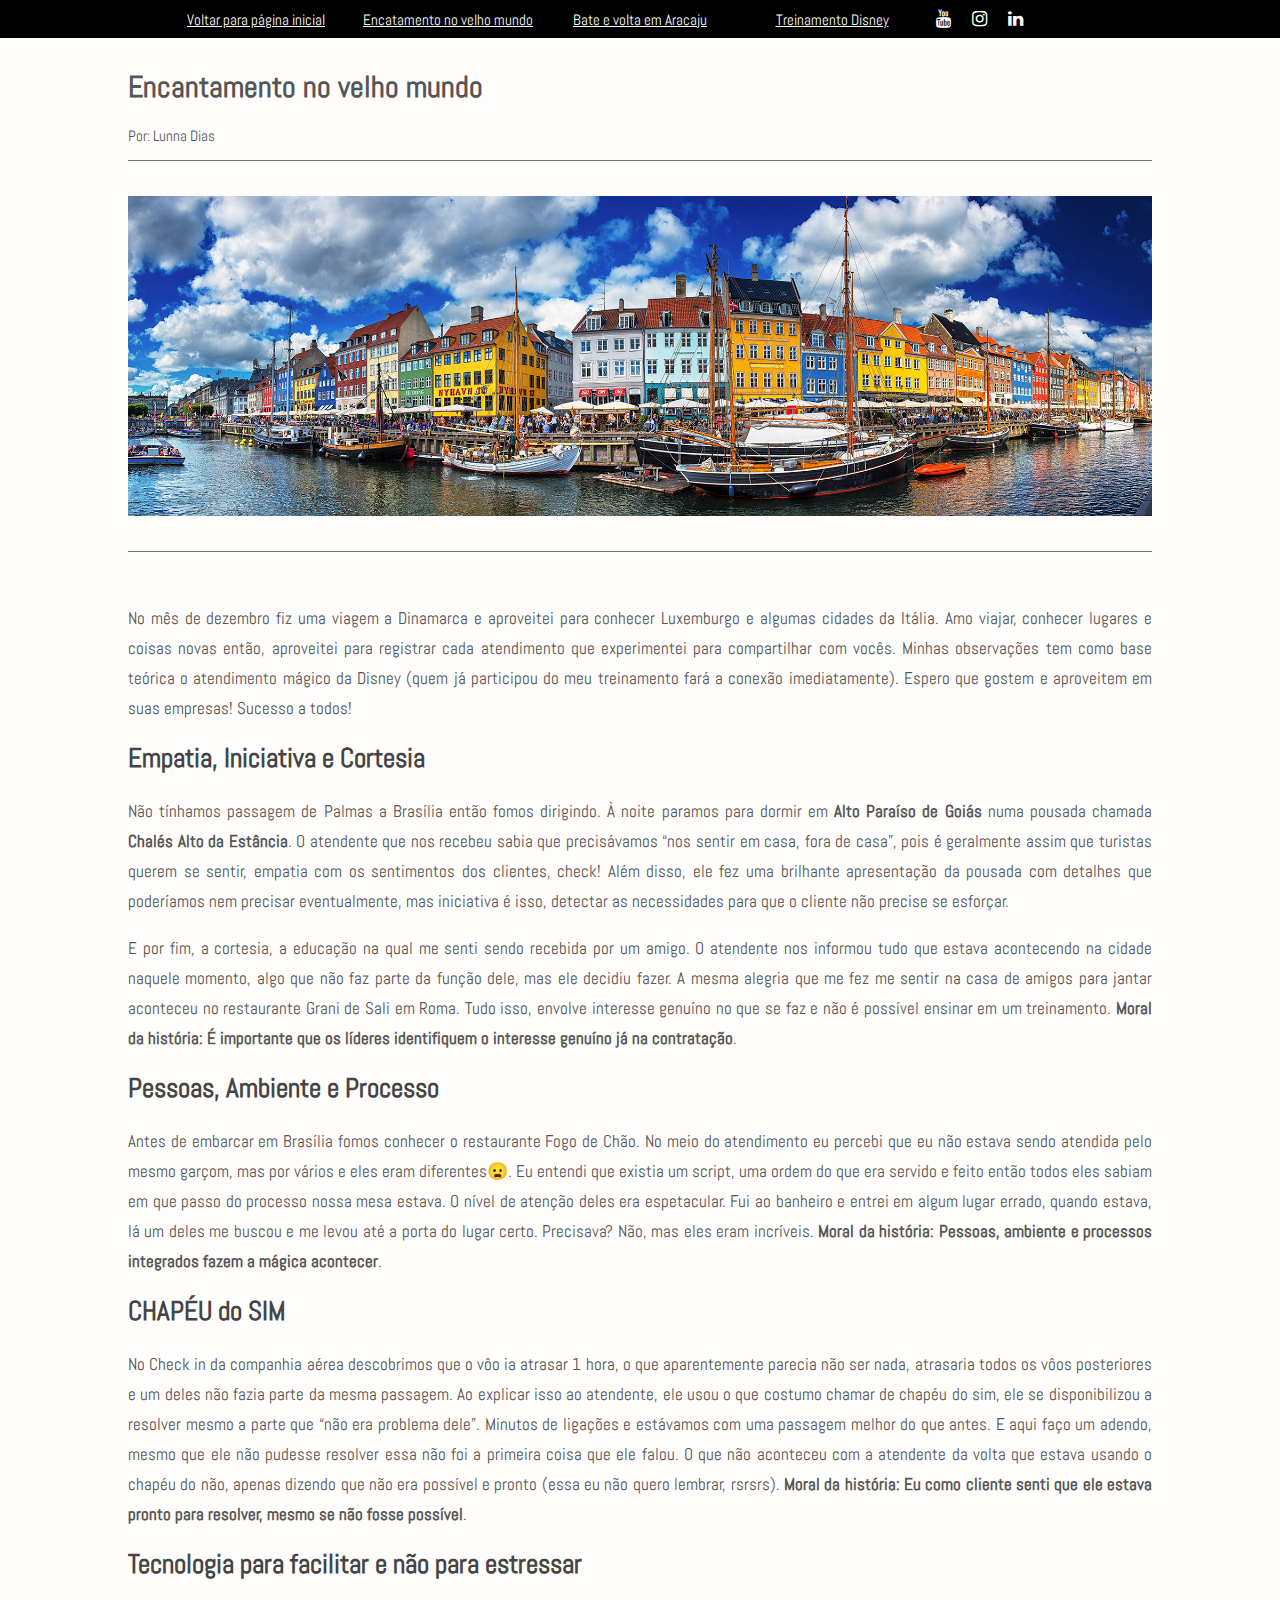
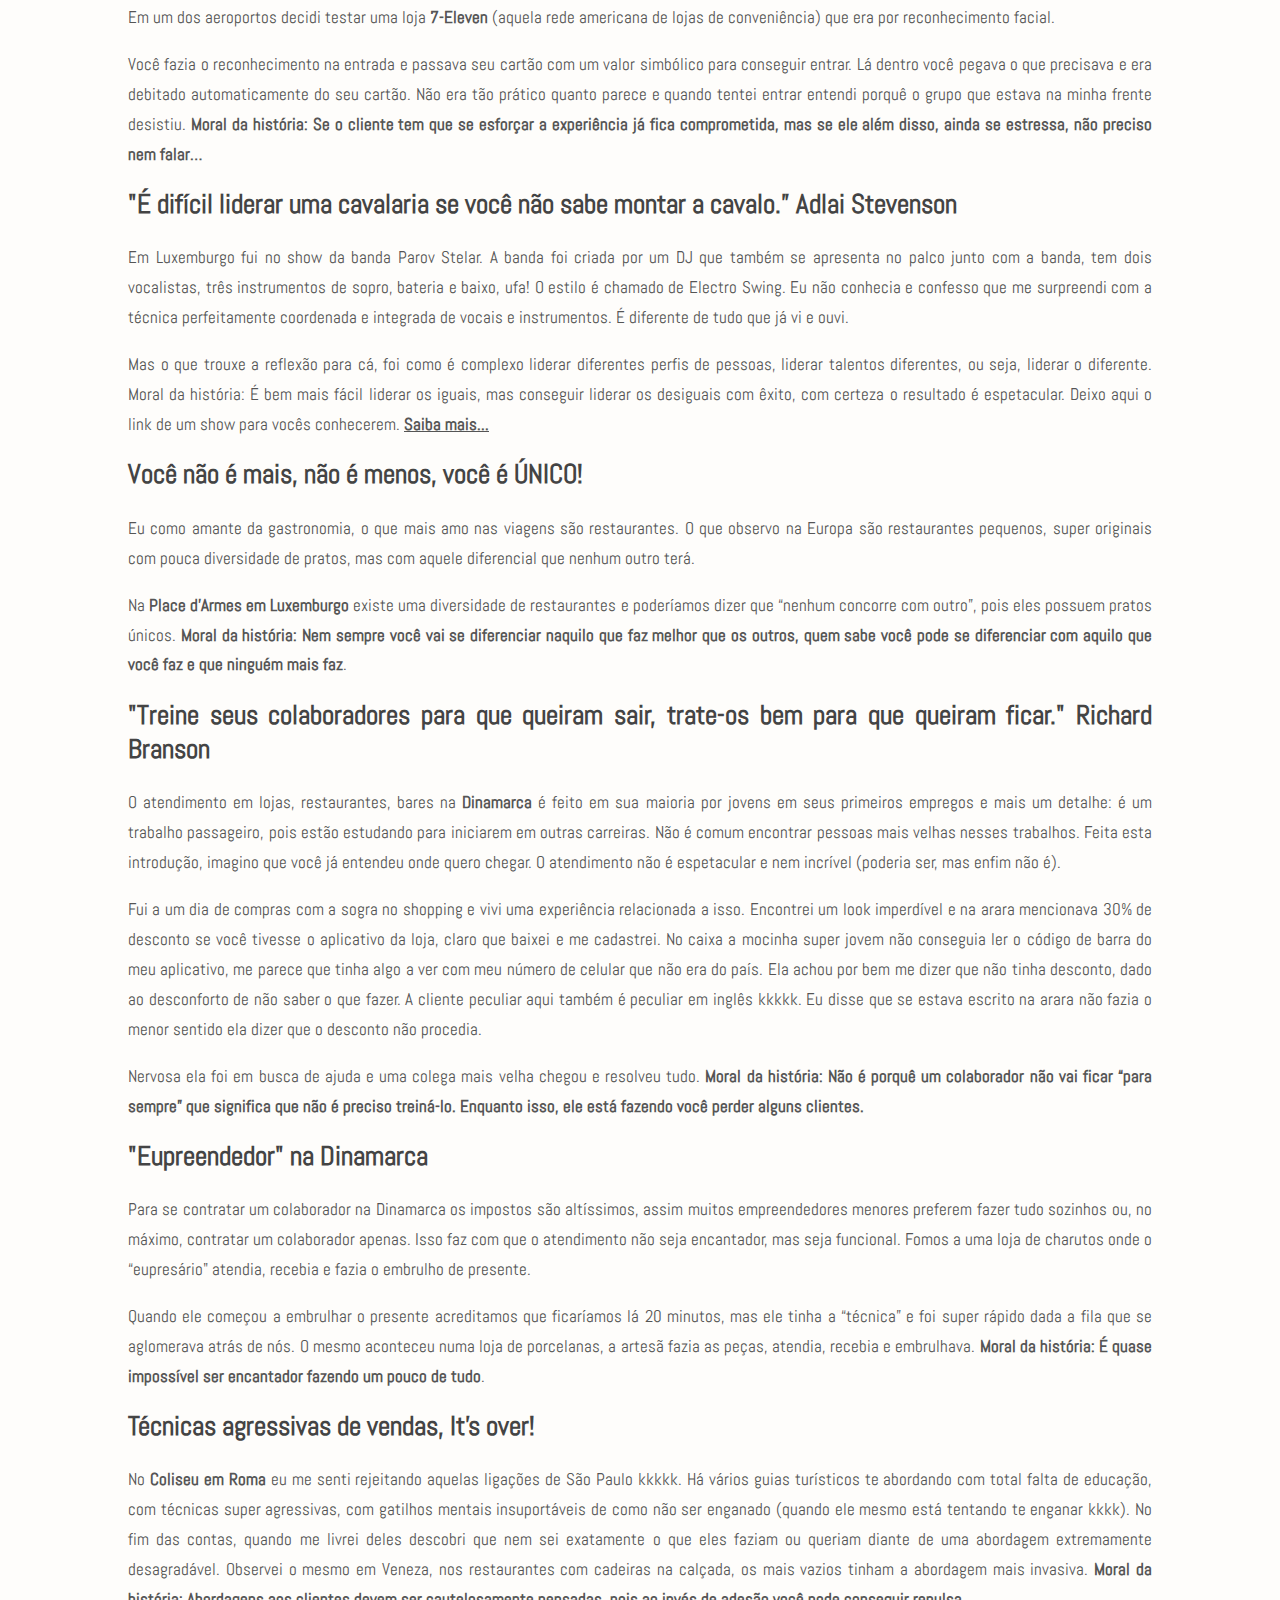
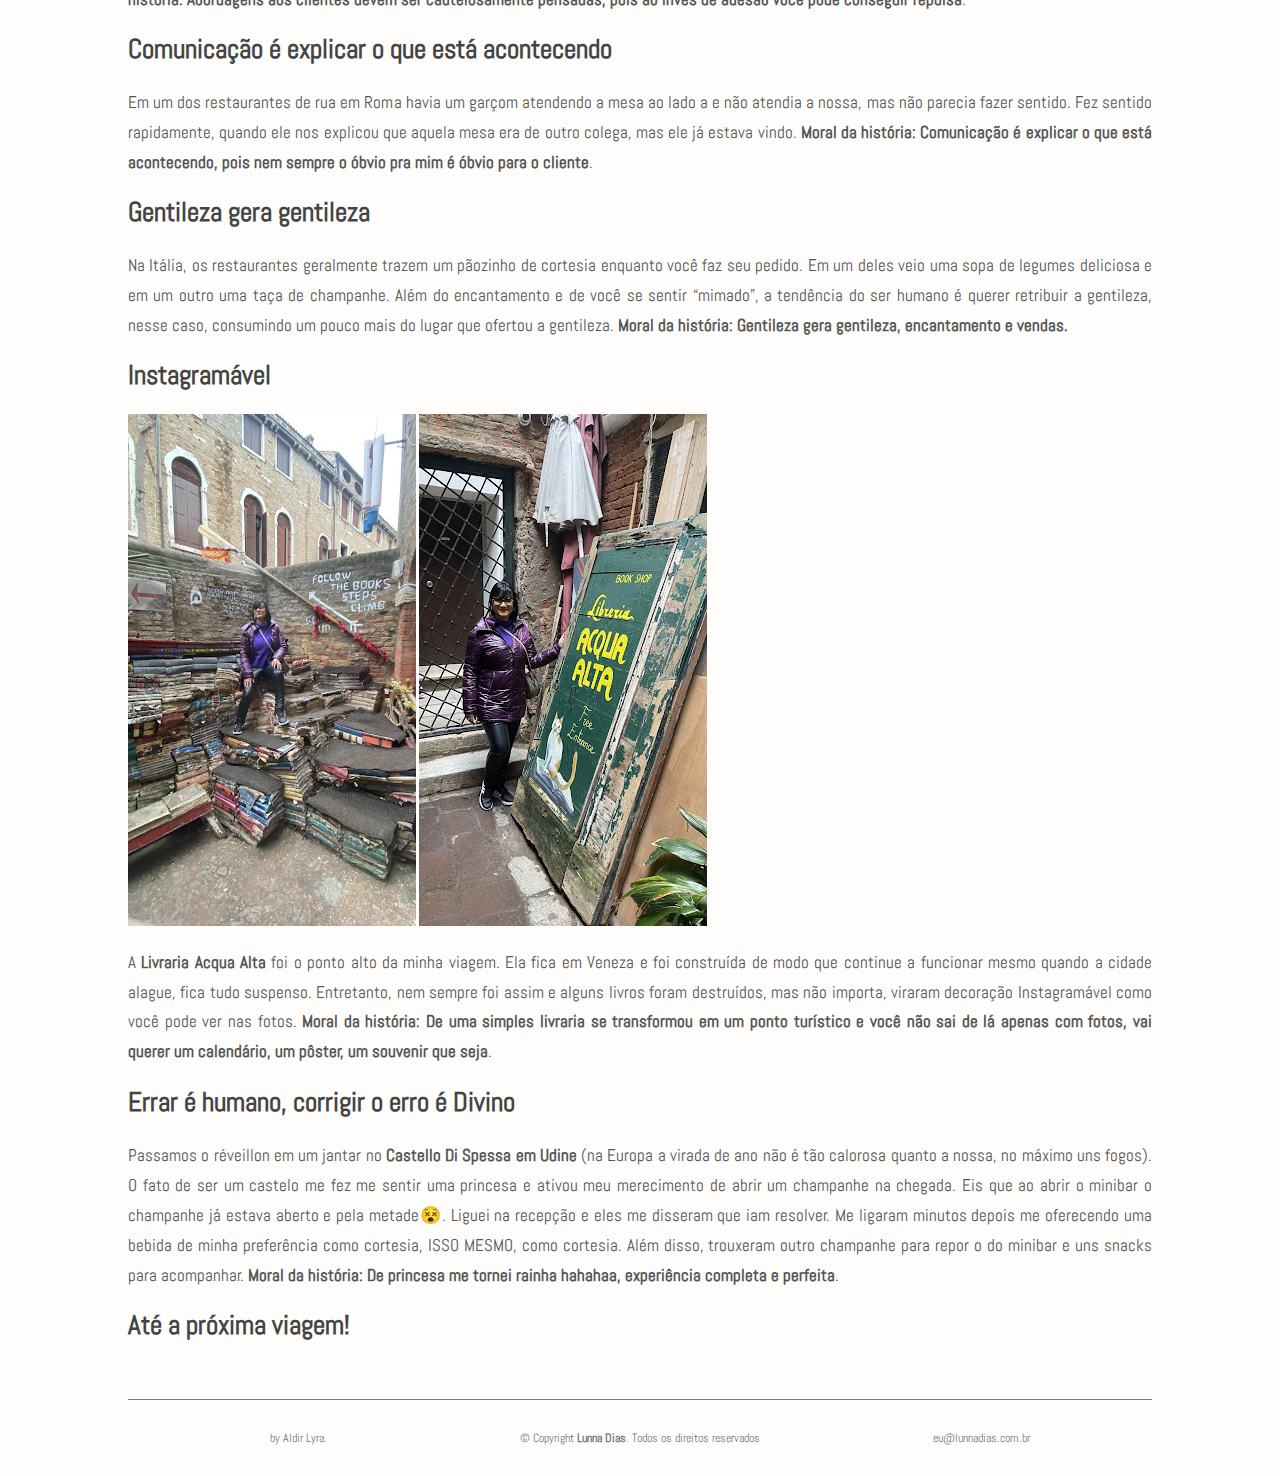
<file: artigo1.html>
<!DOCTYPE html>
<html lang="en">

<head>
    <meta charset="utf-8">
    <meta http-equiv="X-UA-Compatible"
        content="IE=edge">
    <title>Blog - Lunna Dias</title>
    <meta name="viewport"
        content="width=device-width, initial-scale=1">
    <meta name="Description"
        lang="en"
        content="open source html and css template">
    <link href="img/small logo.png"
        rel="icon">
    <meta name="author"
        content="mlp design">
    <meta name="robots"
        content="index, follow">
    <link rel="stylesheet"
        href="css/slide.css">
    <link rel="stylesheet"
        href="css/style-blog.css">
</head>

<body>
    <div id="menu">
        <nav>
            <input type="checkbox"
                id="show-menu"
                role="button">
            <label for="show-menu"
                class="open"><span class="fa fa-bars"></span></label>
            <label for="show-menu"
                class="close"><span class="fa fa-times"></span></label>
            <ul id="topnav">
                <li><a href="index.html">Voltar para página inicial</a></li>
                <li><a href="#">Encatamento no velho mundo</a></li>
                <li><a href="artigo2.html">Bate e volta em Aracaju</a></li>
                <li><a href="artigo3.html">Treinamento Disney</a></li>
                <!-- <li><a href="#">Gratis</a></li> -->
                <!-- <li><a href="#">Random</a></li> -->
                <!-- <li><a href="#">Search</a></li> -->
                <li>
                    <ul>
                        <li><a href="https://www.youtube.com/c/LunnaDiasMais"
                                target="_blank"><i class="fa fa-youtube"></i></a></li>
                        <li><a href="https://www.instagram.com/lunnadiasfruervang/"
                                target="_blank"><i class="fa fa-instagram"></i></a></li>
                        <li><a href="https://www.linkedin.com/in/lunnadias/"
                                target="_blank"><i class="fa fa-linkedin"></i></a></li>
                    </ul>
                </li>
            </ul>
        </nav>
    </div>
    <div id="container">
        <div id="pageheader">
            <h1>Encantamento no velho mundo</h1>
            <p>Por: Lunna Dias</p>
        </div>

        <div class="section">
            <div class="pageitem">
                <div id="slider">
                    <figure>
                        <img src="img/blog/Copenhagen-Dinamarca-1.jpg"
                            alt>
                        <!-- <img src="http://lorempixel.com/g/680/300/nature/1" alt> -->
                        <!-- <img src="http://lorempixel.com/g/680/300/city/1" alt> -->
                        <!-- <img src="http://lorempixel.com/g/680/300/people/1" alt> -->
                        <!-- note 1st image is also the last -->
                    </figure>
                </div>
            </div>
        </div>

        <!-- <div class="section">
			<div class="pageitem">
				<div class="col">
					<h2>Aenean at Ipsum</h2>
					<p>Phasellus ac leo eget felis egestas vestibulum nec at velit. Vivamus venenatis, <a href="#">nibh
							ut tempus viverra</a>, tellus augue pulvinar sapien, at iaculis justo nisi non metus.
						Quisque quis malesuada arcu, sed ultricies nibh. Duis vehicula metus quis arcu rutrum faucibus
						eget ut ex. Curabitur lacus justo, iaculis congue suscipit quis, posuere at turpis. Class aptent
						taciti sociosqu ad litora torquent per conubia nostra, per inceptos himenaeos. Donec in quam non
						urna volutpat consequat. Proin mollis ut mauris et venenatis. Vivamus dui nibh, blandit vitae
						pellentesque sed, finibus sit amet nulla.</p>
				</div>
				<div class="col">
					<h2>Etiam Eleifend Imperdiet Elit</h2>
					<p>Nunc rhoncus convallis ex, eget viverra ex pulvinar non. Suspendisse enim ligula, varius sed
						rutrum id, bibendum vitae lectus. Mauris mollis pellentesque diam et congue. Praesent dignissim
						semper facilisis. Duis gravida, elit nec iaculis efficitur, sem orci commodo lectus, id cursus
						sem diam in eros. Maecenas porta mi sed diam condimentum gravida. Nam a ligula consectetur,
						imperdiet lacus nec, rutrum dui. Sed aliquam at magna non mollis. Duis fermentum purus eget nisi
						dictum, vitae bibendum nulla cursus.</p>
				</div>
			</div>
		</div> -->

        <div class="section">
            <div class="pageitem">
                <!-- <h2>Nec Pretium Condimentum</h2> -->
                <p>No mês de dezembro fiz uma viagem a Dinamarca e aproveitei para conhecer Luxemburgo e algumas cidades
                    da Itália. Amo viajar, conhecer lugares e coisas novas então, aproveitei para registrar cada
                    atendimento que experimentei para compartilhar com vocês. Minhas observações tem como base teórica o
                    atendimento mágico da Disney (quem já participou do meu treinamento fará a conexão imediatamente).
                    Espero que gostem e aproveitem em suas empresas! Sucesso a todos!</p>

                <h2>Empatia, Iniciativa e Cortesia</h2>
                <p>Não tínhamos passagem de Palmas a Brasília então fomos dirigindo. À noite paramos para dormir em
                    <strong>Alto Paraíso de Goiás</strong> numa pousada chamada <strong>Chalés Alto da
                        Estância</strong>. O atendente que nos
                    recebeu sabia que precisávamos “nos sentir em casa, fora de casa”, pois é geralmente assim que
                    turistas querem se
                    sentir, empatia com os sentimentos dos clientes, check! Além disso, ele fez uma brilhante
                    apresentação da pousada com detalhes que poderíamos nem precisar eventualmente, mas iniciativa é
                    isso, detectar as necessidades para que o cliente não precise se esforçar.
                </p>
                <p>
                    E por fim, a cortesia, a educação na qual me senti sendo recebida por um amigo. O atendente nos
                    informou tudo que estava acontecendo na cidade naquele momento, algo que não faz parte da função
                    dele, mas ele decidiu fazer. A mesma alegria que me fez me sentir na casa de amigos para jantar
                    aconteceu no restaurante Grani de Sali em Roma. Tudo isso, envolve interesse genuíno no que se faz e
                    não é possível ensinar em um treinamento. <strong>Moral da história: É importante que os líderes
                        identifiquem o interesse genuíno já na contratação</strong>.
                </p>

                <h2>Pessoas, Ambiente e Processo</h2>
                <p>
                    Antes de embarcar em Brasília fomos conhecer o restaurante Fogo de Chão. No meio do atendimento eu
                    percebi que eu não estava sendo atendida pelo mesmo garçom, mas por vários e eles eram diferentes😦.
                    Eu entendi que existia um script, uma ordem do que era servido e feito então todos eles sabiam em
                    que passo do processo nossa mesa estava. O nível de atenção deles era espetacular. Fui ao banheiro e
                    entrei em algum lugar errado, quando estava, lá um deles me buscou e me levou até a porta do lugar
                    certo. Precisava? Não, mas eles eram incríveis. <strong>Moral da história: Pessoas, ambiente e
                        processos
                        integrados fazem a mágica acontecer</strong>.
                </p>
                <h2>CHAPÉU do SIM</h2>
                <p>
                    No Check in da companhia aérea descobrimos que o vôo ia atrasar 1 hora, o que aparentemente parecia
                    não ser nada, atrasaria todos os vôos posteriores e um deles não fazia parte da mesma passagem. Ao
                    explicar isso ao atendente, ele usou o que costumo chamar de chapéu do sim, ele se disponibilizou a
                    resolver mesmo a parte que “não era problema dele”. Minutos de ligações e estávamos com uma passagem
                    melhor do que antes.
                    E aqui faço um adendo, mesmo que ele não pudesse resolver essa não foi a primeira coisa que ele
                    falou. O que não aconteceu com a atendente da volta que estava usando o chapéu do não, apenas
                    dizendo que não era possível e pronto (essa eu não quero lembrar, rsrsrs). <strong>Moral da
                        história: Eu
                        como cliente senti que ele estava pronto para resolver, mesmo se não fosse possível</strong>.
                </p>

                <h2>Tecnologia para facilitar e não para estressar</h2>
                <p>
                    Em um dos aeroportos decidi testar uma loja <strong>7-Eleven</strong> (aquela rede americana de
                    lojas de
                    conveniência) que era por reconhecimento facial.
                </p>
                <p>
                    Você fazia o reconhecimento na entrada e passava seu cartão com um valor simbólico para conseguir
                    entrar. Lá dentro você pegava o que precisava e era debitado automaticamente do seu cartão. Não era
                    tão prático quanto parece e quando tentei entrar entendi porquê o grupo que estava na minha frente
                    desistiu. <strong>Moral da história: Se o cliente tem que se esforçar a experiência já fica
                        comprometida,
                        mas se ele além disso, ainda se estressa, não preciso nem falar…</strong>
                </p>

                <h2>"É difícil liderar uma cavalaria se você não sabe montar a cavalo.” Adlai Stevenson</h2>

                <p>
                    Em Luxemburgo fui no show da banda Parov Stelar. A banda foi criada por um DJ que também se
                    apresenta no palco junto com a banda, tem dois vocalistas, três instrumentos de sopro, bateria e
                    baixo, ufa! O estilo é chamado de Electro Swing. Eu não conhecia e confesso que me surpreendi com a
                    técnica perfeitamente coordenada e integrada de vocais e instrumentos. É diferente de tudo que já vi
                    e ouvi.
                </p>
                <p>
                    Mas o que trouxe a reflexão para cá, foi como é complexo liderar diferentes perfis de pessoas,
                    liderar talentos diferentes, ou seja, liderar o diferente. Moral da história: É bem mais fácil
                    liderar os iguais, mas conseguir liderar os desiguais com êxito, com certeza o resultado é
                    espetacular. Deixo aqui o link de um show para vocês conhecerem. <strong><a
                            href="https://www.youtube.com/watch?v=w1NYVEJ_v_E">Saiba mais...</a></strong>
                </p>

                <h2>Você não é mais, não é menos, você é ÚNICO!</h2>
                <p>
                    Eu como amante da gastronomia, o que mais amo nas viagens são restaurantes. O que observo na Europa
                    são restaurantes pequenos, super originais com pouca diversidade de pratos, mas com aquele
                    diferencial que nenhum outro terá.
                </p>
                <p>
                    Na <strong>Place d’Armes em Luxemburgo</strong> existe uma diversidade de restaurantes e poderíamos
                    dizer que “nenhum
                    concorre com outro”, pois eles possuem pratos únicos. <strong>Moral da história: Nem sempre você vai
                        se
                        diferenciar naquilo que faz melhor que os outros, quem sabe você pode se diferenciar com aquilo
                        que
                        você faz e que ninguém mais faz</strong>.
                </p>

                <h2>
                    "Treine seus colaboradores para que queiram sair, trate-os bem para que queiram ficar." Richard
                    Branson
                </h2>
                <p>
                    O atendimento em lojas, restaurantes, bares na <strong>Dinamarca</strong> é feito em sua maioria por
                    jovens em seus
                    primeiros empregos e mais um detalhe: é um trabalho passageiro, pois estão estudando para iniciarem
                    em outras carreiras. Não é comum encontrar pessoas mais velhas nesses trabalhos. Feita esta
                    introdução, imagino que você já entendeu onde quero chegar. O atendimento não é espetacular e nem
                    incrível (poderia ser, mas enfim não é).
                </p>
                <p>
                    Fui a um dia de compras com a sogra no shopping e vivi uma experiência relacionada a isso. Encontrei
                    um look imperdível e na arara mencionava 30% de desconto se você tivesse o aplicativo da loja, claro
                    que baixei e me cadastrei. No caixa a mocinha super jovem não conseguia ler o código de barra do meu
                    aplicativo, me parece que tinha algo a ver com meu número de celular que não era do país. Ela achou
                    por bem me dizer que não tinha desconto, dado ao desconforto de não saber o que fazer. A cliente
                    peculiar aqui também é peculiar em inglês kkkkk. Eu disse que se estava escrito na arara não fazia o
                    menor sentido ela dizer que o desconto não procedia.
                </p>
                <p>
                    Nervosa ela foi em busca de ajuda e uma colega mais velha chegou e resolveu tudo. <strong>Moral da
                        história: Não é porquê um colaborador não vai ficar “para sempre” que significa que não é
                        preciso treiná-lo.
                        Enquanto isso, ele está fazendo você perder alguns clientes.</strong>

                </p>

                <h2>
                    "Eupreendedor" na Dinamarca
                </h2>
                <p>
                    Para se contratar um colaborador na Dinamarca os impostos são altíssimos, assim muitos
                    empreendedores menores preferem fazer tudo sozinhos ou, no máximo, contratar um colaborador apenas.
                    Isso faz com que o atendimento não seja encantador, mas seja funcional. Fomos a uma loja de charutos
                    onde o “eupresário" atendia, recebia e fazia o embrulho de presente.
                </p>
                <p>
                    Quando ele começou a embrulhar o presente acreditamos que ficaríamos lá 20 minutos, mas ele tinha a
                    “técnica” e foi super rápido dada a fila que se aglomerava atrás de nós. O mesmo aconteceu numa loja
                    de porcelanas, a artesã fazia as peças, atendia, recebia e embrulhava. <strong>Moral da história: É
                        quase
                        impossível ser encantador fazendo um pouco de tudo</strong>.
                </p>

                <h2>Técnicas agressivas de vendas, It's over!</h2>
                <p>
                    No <strong>Coliseu em Roma</strong> eu me senti rejeitando aquelas ligações de São Paulo kkkkk. Há
                    vários guias
                    turísticos te abordando com total falta de educação, com técnicas super agressivas, com gatilhos
                    mentais insuportáveis de como não ser enganado (quando ele mesmo está tentando te enganar kkkk). No
                    fim das contas, quando me livrei deles descobri que nem sei exatamente o que eles faziam ou queriam
                    diante de uma abordagem extremamente desagradável. Observei o mesmo em Veneza, nos restaurantes com
                    cadeiras na calçada, os mais vazios tinham a abordagem mais invasiva. <strong>Moral da história:
                        Abordagens
                        aos clientes devem ser cautelosamente pensadas, pois ao invés de adesão você pode conseguir
                        repulsa</strong>.
                </p>

                <h2>Comunicação é explicar o que está acontecendo</h2>

                <p>
                    Em um dos restaurantes de rua em Roma havia um garçom atendendo a mesa ao lado a e não atendia a
                    nossa, mas não parecia fazer sentido. Fez sentido rapidamente, quando ele nos explicou que aquela
                    mesa era de outro colega, mas ele já estava vindo. <strong>Moral da história: Comunicação é explicar
                        o que
                        está acontecendo, pois nem sempre o óbvio pra mim é óbvio para o cliente</strong>.
                </p>

                <h2>Gentileza gera gentileza</h2>

                <p>
                    Na Itália, os restaurantes geralmente trazem um pãozinho de cortesia enquanto você faz seu pedido.
                    Em um deles veio uma sopa de legumes deliciosa e em um outro uma taça de champanhe. Além do
                    encantamento e de você se sentir “mimado”, a tendência do ser humano é querer retribuir a gentileza,
                    nesse caso, consumindo um pouco mais do lugar que ofertou a gentileza. <strong>Moral da história:
                        Gentileza
                        gera gentileza, encantamento e vendas.</strong>
                </p>

                <h2>Instagramável</h2>

                <figure>
                    <img src="img/blog/viagem1.jpg"
                        alt>
                    <img src="img/blog/viagem2.jpg"
                        alt>
                    <!-- <img src="http://lorempixel.com/g/680/300/nature/1" alt> -->
                    <!-- <img src="http://lorempixel.com/g/680/300/city/1" alt> -->
                    <!-- <img src="http://lorempixel.com/g/680/300/people/1" alt> -->
                    <!-- note 1st image is also the last -->
                </figure>

                <p>
                    A <strong>Livraria Acqua Alta</strong> foi o ponto alto da minha viagem. Ela fica em Veneza e foi
                    construída de modo
                    que continue a funcionar mesmo quando a cidade alague, fica tudo suspenso. Entretanto, nem sempre
                    foi assim e alguns livros foram destruídos, mas não importa, viraram decoração Instagramável como
                    você pode ver nas fotos. <strong>Moral da história: De uma simples livraria se transformou em um
                        ponto
                        turístico e você não sai de lá apenas com fotos, vai querer um calendário, um pôster, um
                        souvenir
                        que seja</strong>.
                </p>

                <h2>
                    Errar é humano, corrigir o erro é Divino
                </h2>
                <p>
                    Passamos o réveillon em um jantar no <strong>Castello Di Spessa em Udine</strong> (na Europa a
                    virada de ano não é
                    tão calorosa quanto a nossa, no máximo uns fogos). O fato de ser um castelo me fez me sentir uma
                    princesa e ativou meu merecimento de abrir um champanhe na chegada. Eis que ao abrir o minibar o
                    champanhe já estava aberto e pela metade😵. Liguei na recepção e eles me disseram que iam resolver.
                    Me ligaram minutos depois me oferecendo uma bebida de minha preferência como cortesia, ISSO MESMO,
                    como cortesia. Além disso, trouxeram outro champanhe para repor o do minibar e uns snacks para
                    acompanhar. <strong>Moral da história: De princesa me tornei rainha hahahaa, experiência completa e
                        perfeita</strong>.
                </p>

                <h2>
                    Até a próxima viagem!
                </h2>
            </div>
        </div>

        <!-- <div class="section">
			<div class="pageitem">
				<div class="col">
					<h2>Phasellus Ac Leo Eget</h2>
					<p> Vivamus venenatis, nibh ut tempus viverra, tellus augue pulvinar sapien, at iaculis justo nisi
						non metus. Quisque quis malesuada arcu, sed ultricies nibh. Duis vehicula metus quis arcu rutrum
						faucibus eget ut ex. Curabitur lacus justo, iaculis congue suscipit quis, posuere at turpis.
					</p>
					<p>Class aptent taciti sociosqu ad litora torquent per conubia nostra, per inceptos himenaeos. Donec
						in quam non urna volutpat consequat. Proin mollis ut mauris et venenatis. Vivamus dui nibh,
						blandit vitae pellentesque sed, finibus sit amet nulla.</p>
				</div>
				<div class="col">
					<h2>Etiam Imperdiet Elit</h2>
					<p>Nunc rhoncus convallis ex, eget viverra ex pulvinar non. Suspendisse enim ligula, varius sed
						rutrum id, bibendum vitae lectus. Mauris mollis pellentesque diam et congue. Praesent dignissim
						semper facilisis. Duis gravida, elit nec iaculis efficitur, sem orci commodo lectus, id cursus
						sem diam in eros. </p>
					<p>Maecenas porta mi sed diam condimentum gravida. Nam a ligula consectetur, imperdiet lacus nec,
						rutrum dui. Sed aliquam at magna non mollis. Duis fermentum purus eget nisi dictum, vitae
						bibendum nulla cursus.</p>
				</div>
				<div class="col">
					<h2>Morbi Bibendum</h2>
					<p>Donec ut faucibus erat, vel efficitur enim. Fusce sit amet ligula eu libero lacinia condimentum
						sed in turpis. Vestibulum ante ipsum primis in faucibus orci luctus et ultrices posuere cubilia
						Curae; Vivamus pulvinar metus vel neque sagittis, at pharetra tellus tincidunt. Sed semper
						euismod ipsum, feugiat consequat nisi eleifend et. Duis volutpat gravida efficitur. Nulla
						iaculis blandit semper. Maecenas eget aliquet libero. Donec sit amet sagittis erat. Sed
						elementum felis id interdum cursus. Phasellus ac urna feugiat, placerat massa et, vestibulum
						odio. Aenean eu nisl lobortis, tincidunt ligula rhoncus, convallis mi.</p>
				</div>
			</div>
		</div> -->

        <!-- footer items go here
<div class="section">
<div id="footer">

</div>
</div>
-->

        <div class="section">
            <div id="credits">
                <div class="col">
                    <p>by Aldir Lyra.</p>
                </div>
                <div class="col">
                    &copy; Copyright <strong>Lunna Dias</strong>. Todos os direitos reservados
                </div>

                <!-- This part has to be kept intact under the CC-NC Licence -->
                <div class="col">
                    <p><a href="eu@lunnadias.com.br"></a>eu@lunnadias.com.br</p>
                </div>
                <!-- CC-NC Licence credit ends here -->

            </div>
        </div>

    </div>
</body>

</html>
</file>
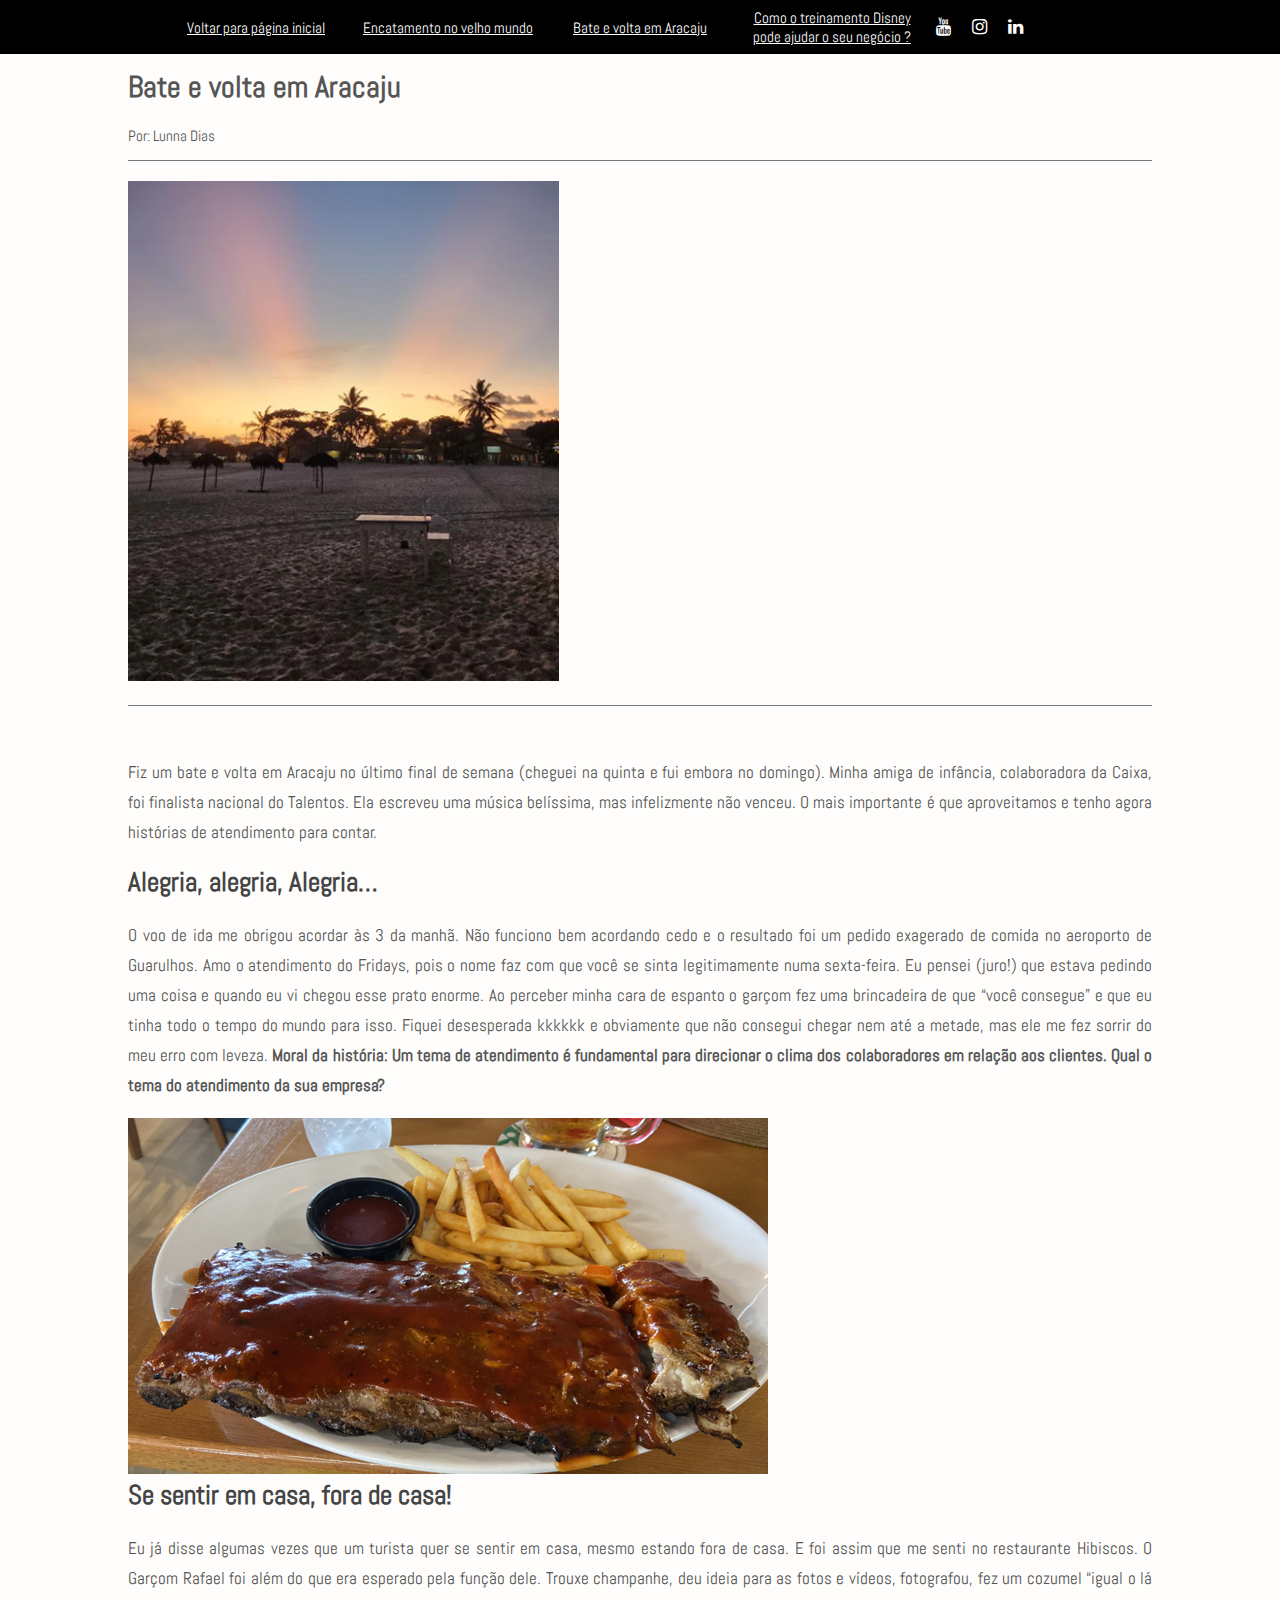
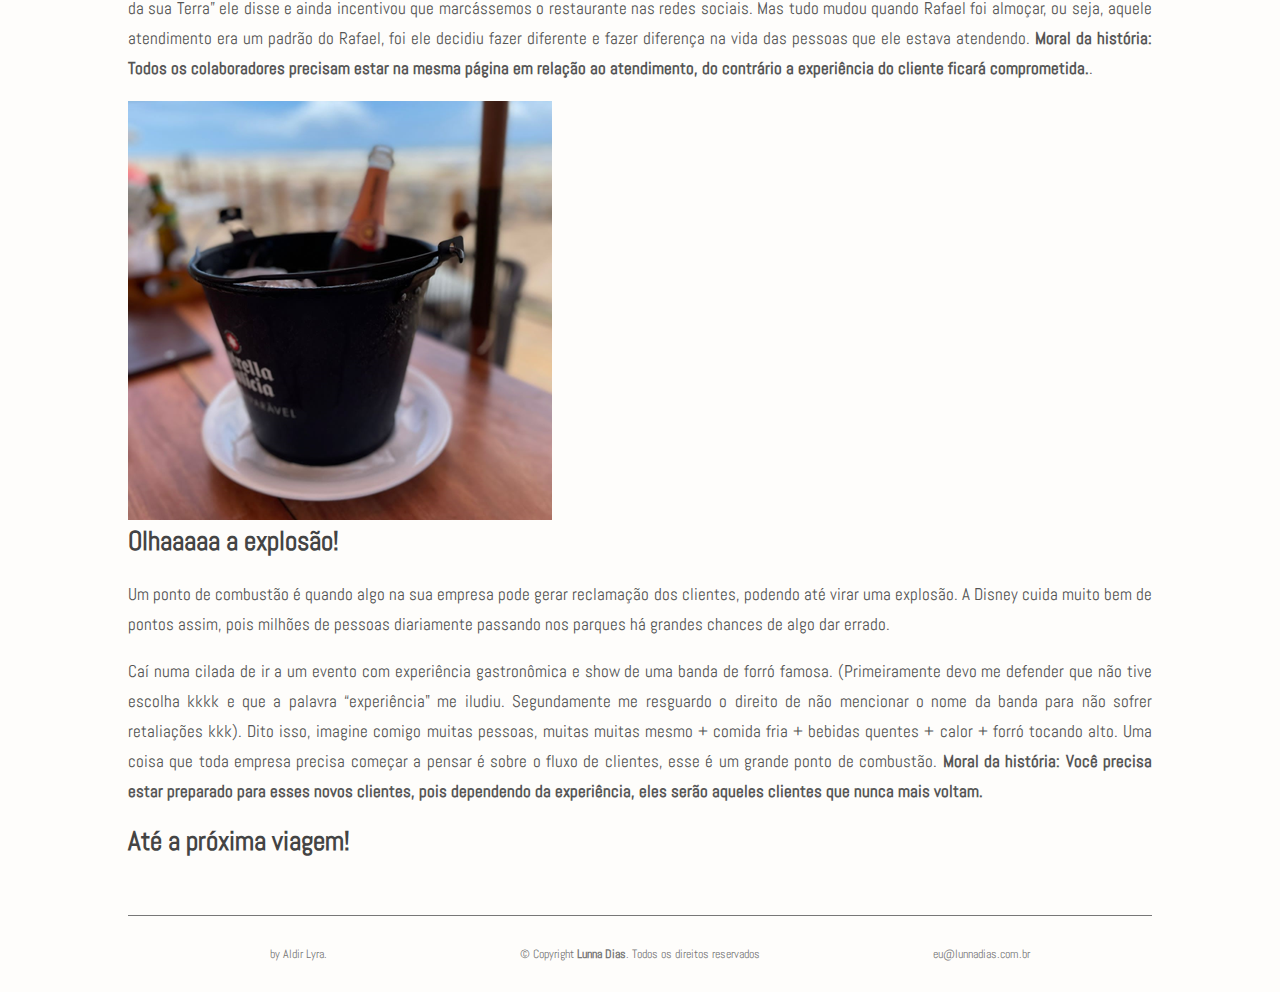
<file: artigo2.html>
<!DOCTYPE html>
<html lang="en">

<head>
    <meta charset="utf-8">
    <meta http-equiv="X-UA-Compatible"
        content="IE=edge">
    <title>Blog - Lunna Dias</title>
    <meta name="viewport"
        content="width=device-width, initial-scale=1">
    <meta name="Description"
        lang="en"
        content="open source html and css template">
    <link href="img/small logo.png"
        rel="icon">
    <meta name="author"
        content="mlp design">
    <meta name="robots"
        content="index, follow">
    <link rel="stylesheet"
        href="css/slide.css">
    <link rel="stylesheet"
        href="css/style-blog.css">
</head>

<body>
    <div id="menu">
        <nav>
            <input type="checkbox"
                id="show-menu"
                role="button">
            <label for="show-menu"
                class="open"><span class="fa fa-bars"></span></label>
            <label for="show-menu"
                class="close"><span class="fa fa-times"></span></label>
            <ul id="topnav">
                <li><a href="index.html">Voltar para página inicial</a></li>
                <li><a href="artigo1.html">Encatamento no velho mundo</a></li>
                <li><a href="#">Bate e volta em Aracaju</a></li>
                <li><a href="artigo3.html">Como o treinamento Disney pode ajudar o seu negócio ?</a></li>

                <li>
                    <ul>
                        <li><a href="https://www.youtube.com/c/LunnaDiasMais"
                                target="_blank"><i class="fa fa-youtube"></i></a></li>
                        <li><a href="https://www.instagram.com/lunnadiasfruervang/"
                                target="_blank"><i class="fa fa-instagram"></i></a></li>
                        <li><a href="https://www.linkedin.com/in/lunnadias/"
                                target="_blank"><i class="fa fa-linkedin"></i></a></li>
                    </ul>
                </li>
            </ul>
        </nav>
    </div>
    <div id="container">
        <div id="pageheader">
            <h1>Bate e volta em Aracaju</h1>
            <p>Por: Lunna Dias</p>
        </div>

        <div class="section">
            <!-- <div class="pageitem"> -->
            <!-- <div id="slider"> -->
            <figure>
                <img src="img/blog/por-do-sol-aracaju.png"
                    height="500px">
            </figure>
            <!-- </div> -->
            <!-- </div> -->
        </div>

        <!-- <div class="section">
			<div class="pageitem">
				<div class="col">
					<h2>Aenean at Ipsum</h2>
					<p>Phasellus ac leo eget felis egestas vestibulum nec at velit. Vivamus venenatis, <a href="#">nibh
							ut tempus viverra</a>, tellus augue pulvinar sapien, at iaculis justo nisi non metus.
						Quisque quis malesuada arcu, sed ultricies nibh. Duis vehicula metus quis arcu rutrum faucibus
						eget ut ex. Curabitur lacus justo, iaculis congue suscipit quis, posuere at turpis. Class aptent
						taciti sociosqu ad litora torquent per conubia nostra, per inceptos himenaeos. Donec in quam non
						urna volutpat consequat. Proin mollis ut mauris et venenatis. Vivamus dui nibh, blandit vitae
						pellentesque sed, finibus sit amet nulla.</p>
				</div>
				<div class="col">
					<h2>Etiam Eleifend Imperdiet Elit</h2>
					<p>Nunc rhoncus convallis ex, eget viverra ex pulvinar non. Suspendisse enim ligula, varius sed
						rutrum id, bibendum vitae lectus. Mauris mollis pellentesque diam et congue. Praesent dignissim
						semper facilisis. Duis gravida, elit nec iaculis efficitur, sem orci commodo lectus, id cursus
						sem diam in eros. Maecenas porta mi sed diam condimentum gravida. Nam a ligula consectetur,
						imperdiet lacus nec, rutrum dui. Sed aliquam at magna non mollis. Duis fermentum purus eget nisi
						dictum, vitae bibendum nulla cursus.</p>
				</div>
			</div>
		</div> -->

        <div class="section">
            <div class="pageitem">
                <p>Fiz um bate e volta em Aracaju no último final de semana (cheguei na quinta e fui embora no domingo).
                    Minha amiga de infância, colaboradora da Caixa, foi finalista nacional do Talentos. Ela escreveu uma
                    música belíssima, mas infelizmente não venceu. O mais importante é que aproveitamos e tenho agora
                    histórias de atendimento para contar. </p>

                <h2>Alegria, alegria, Alegria…</h2>
                <p>O voo de ida me obrigou acordar às 3 da manhã. Não funciono bem acordando cedo e o resultado foi um
                    pedido exagerado de comida no aeroporto de Guarulhos. Amo o atendimento do Fridays, pois o nome faz
                    com que você se sinta legitimamente numa sexta-feira. Eu pensei (juro!) que estava pedindo uma coisa
                    e quando eu vi chegou esse prato enorme. Ao perceber minha cara de espanto o garçom fez uma
                    brincadeira de que “você consegue” e que eu tinha todo o tempo do mundo para isso. Fiquei
                    desesperada kkkkkk e obviamente que não consegui chegar nem até a metade, mas ele me fez sorrir do
                    meu erro com leveza.
                    <strong>Moral da história: Um tema de atendimento é fundamental para direcionar o clima dos
                        colaboradores em relação aos clientes. Qual o tema do atendimento da sua empresa?</strong>
                </p>

                <div style="display: flex; flex-wrap: wrap;">
                    <figure style="flex-basis: 100%; max-width: 100%;">
                        <img src="img/blog/comida-aracaju.png"
                            alt="">
                    </figure>
                </div>

                <h2>
                    Se sentir em casa, fora de casa!
                </h2>
                <p>
                    Eu já disse algumas vezes que um turista quer se sentir em casa, mesmo estando fora de casa. E foi
                    assim que me senti no restaurante Hibiscos. O Garçom Rafael foi além do que era esperado pela função
                    dele. Trouxe champanhe, deu ideia para as fotos e vídeos, fotografou, fez um cozumel “igual o lá da
                    sua Terra” ele disse e ainda incentivou que marcássemos o restaurante nas redes sociais. Mas tudo
                    mudou quando Rafael foi almoçar, ou seja, aquele atendimento era um padrão do Rafael, foi ele
                    decidiu fazer diferente e fazer diferença na vida das pessoas que ele estava atendendo.
                    <strong>Moral da história: Todos os colaboradores precisam estar na mesma página em relação ao
                        atendimento, do contrário a experiência do cliente ficará comprometida.</strong>.
                </p>

                <figure>
                    <img src="img/blog/bar-aracaju.png"
                        alt>
                </figure>

                <h2>Olhaaaaa a explosão!</h2>
                <p>
                    Um ponto de combustão é quando algo na sua empresa pode gerar reclamação dos clientes, podendo até
                    virar uma explosão. A Disney cuida muito bem de pontos assim, pois milhões de pessoas diariamente
                    passando nos parques há grandes chances de algo dar errado.
                </p>
                <p>
                    Caí numa cilada de ir a um evento com experiência gastronômica e show de uma banda de forró famosa.
                    (Primeiramente devo me defender que não tive escolha kkkk e que a palavra “experiência" me iludiu.
                    Segundamente me resguardo o direito de não mencionar o nome da banda para não sofrer retaliações
                    kkk). Dito isso, imagine comigo muitas pessoas, muitas muitas mesmo + comida fria + bebidas quentes
                    + calor + forró tocando alto. Uma coisa que toda empresa precisa começar a pensar é sobre o fluxo de
                    clientes, esse é um grande ponto de combustão. <strong>Moral da história: Você precisa estar
                        preparado para esses novos clientes, pois dependendo da experiência, eles serão aqueles clientes
                        que nunca mais voltam.</strong>
                </p>

                <h2>
                    Até a próxima viagem!
                </h2>
            </div>
        </div>



        <div class="section">
            <div id="credits">
                <div class="col">
                    <p>by Aldir Lyra.</p>
                </div>
                <div class="col">
                    &copy; Copyright <strong>Lunna Dias</strong>. Todos os direitos reservados
                </div>

                <!-- This part has to be kept intact under the CC-NC Licence -->
                <div class="col">
                    <p><a href="eu@lunnadias.com.br"></a>eu@lunnadias.com.br</p>
                </div>
                <!-- CC-NC Licence credit ends here -->

            </div>
        </div>

    </div>
</body>

</html>
</file>
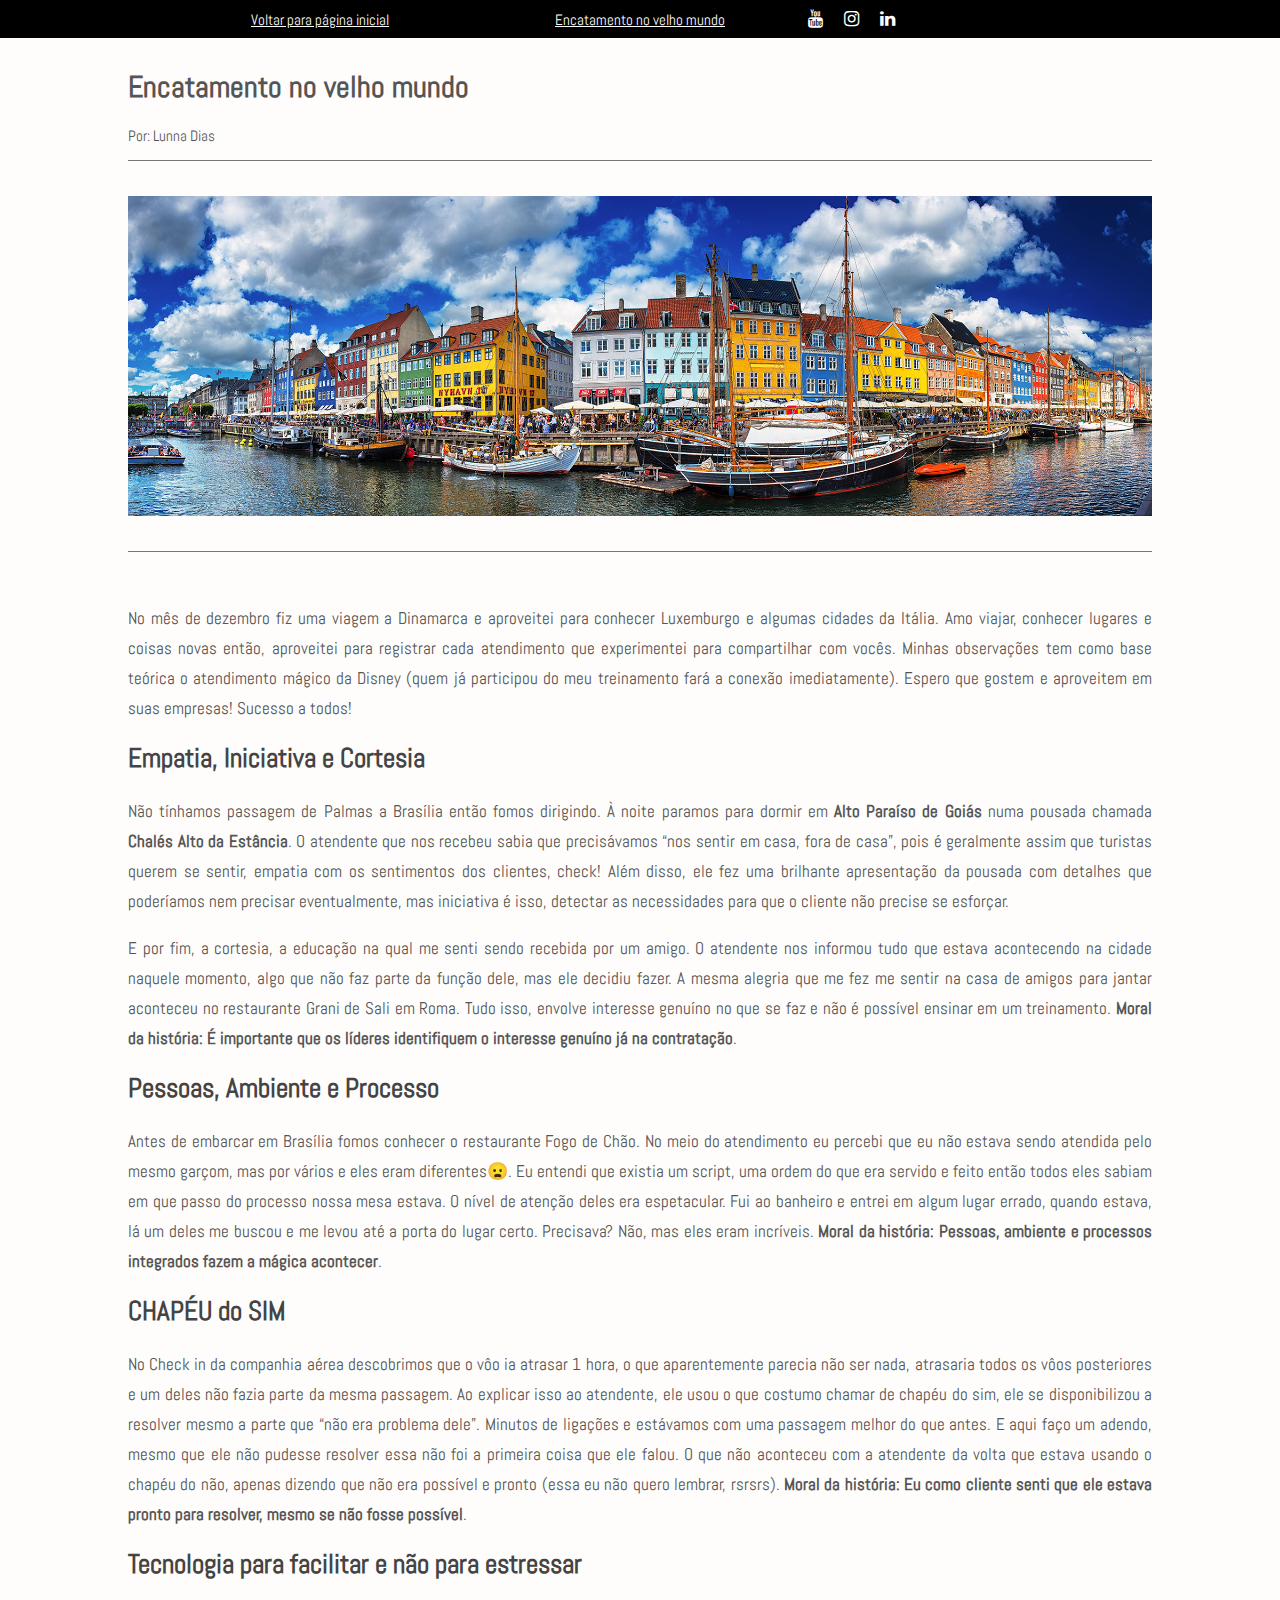
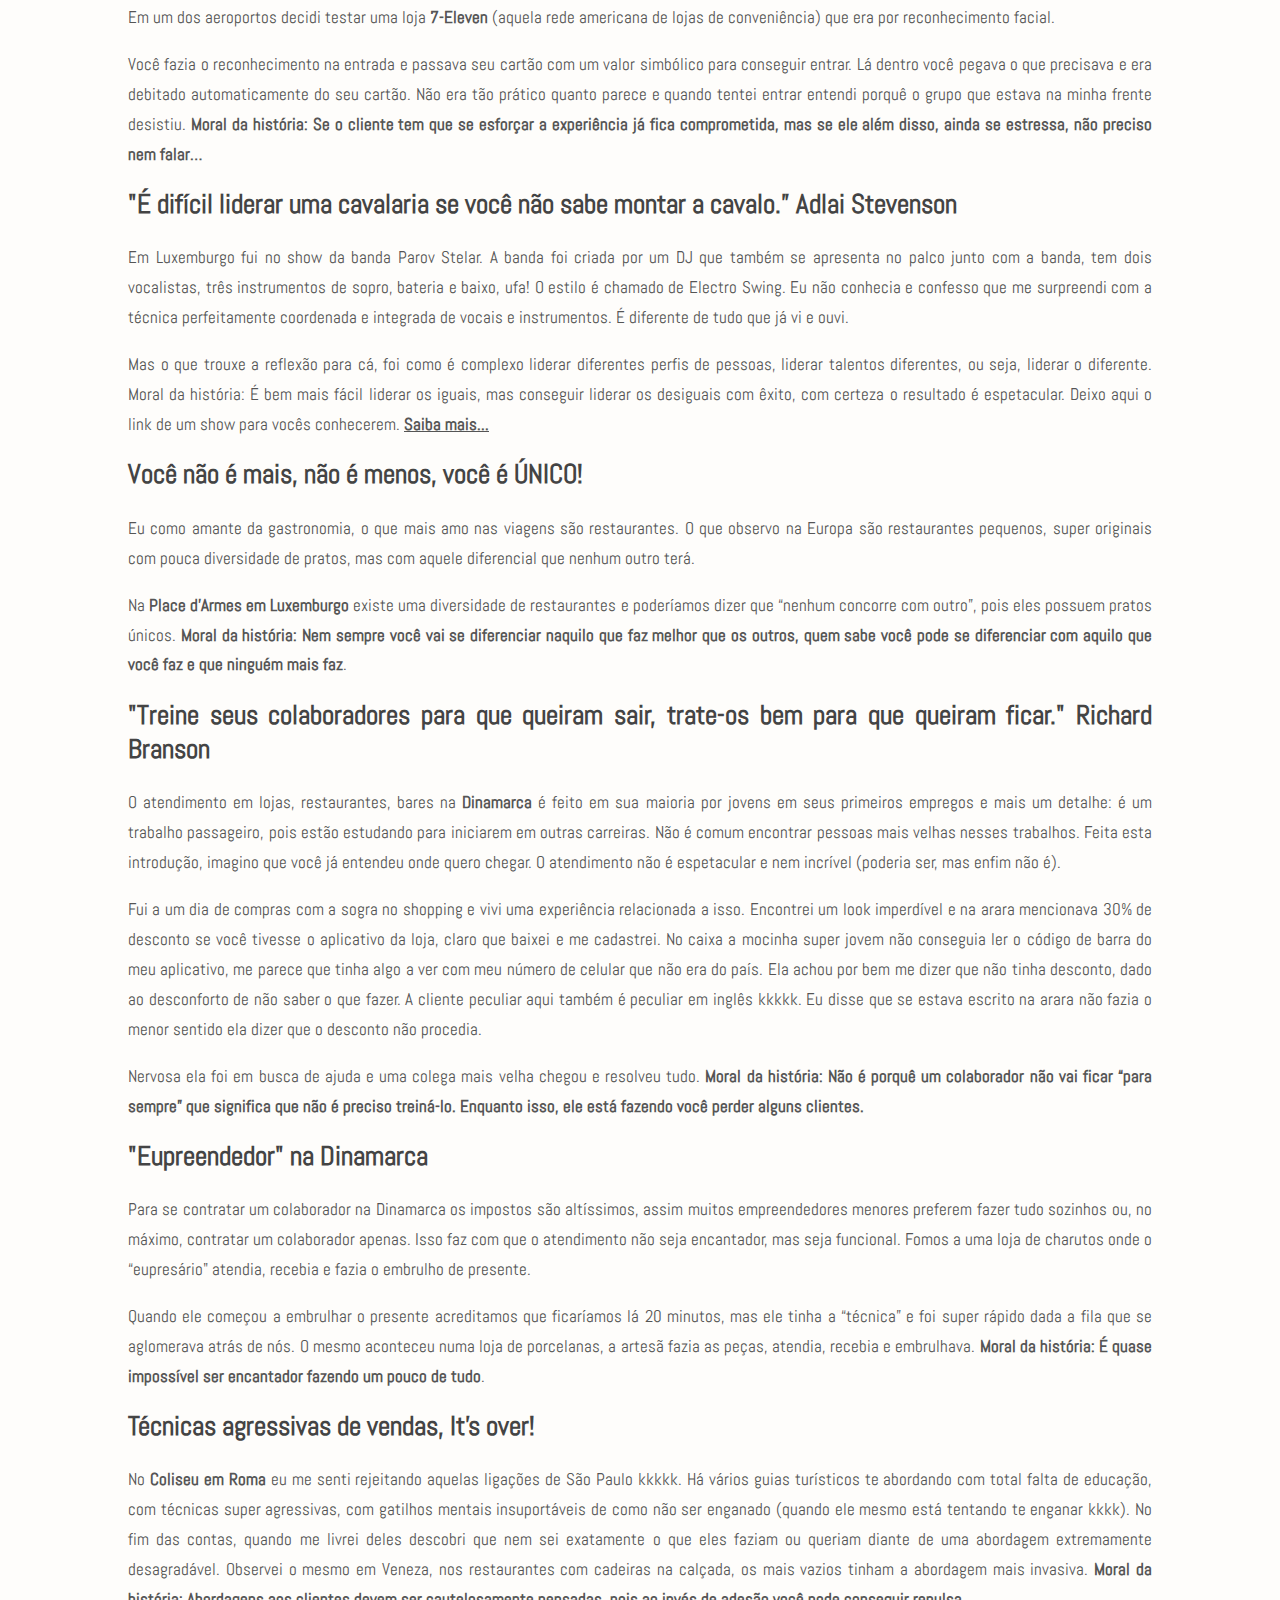
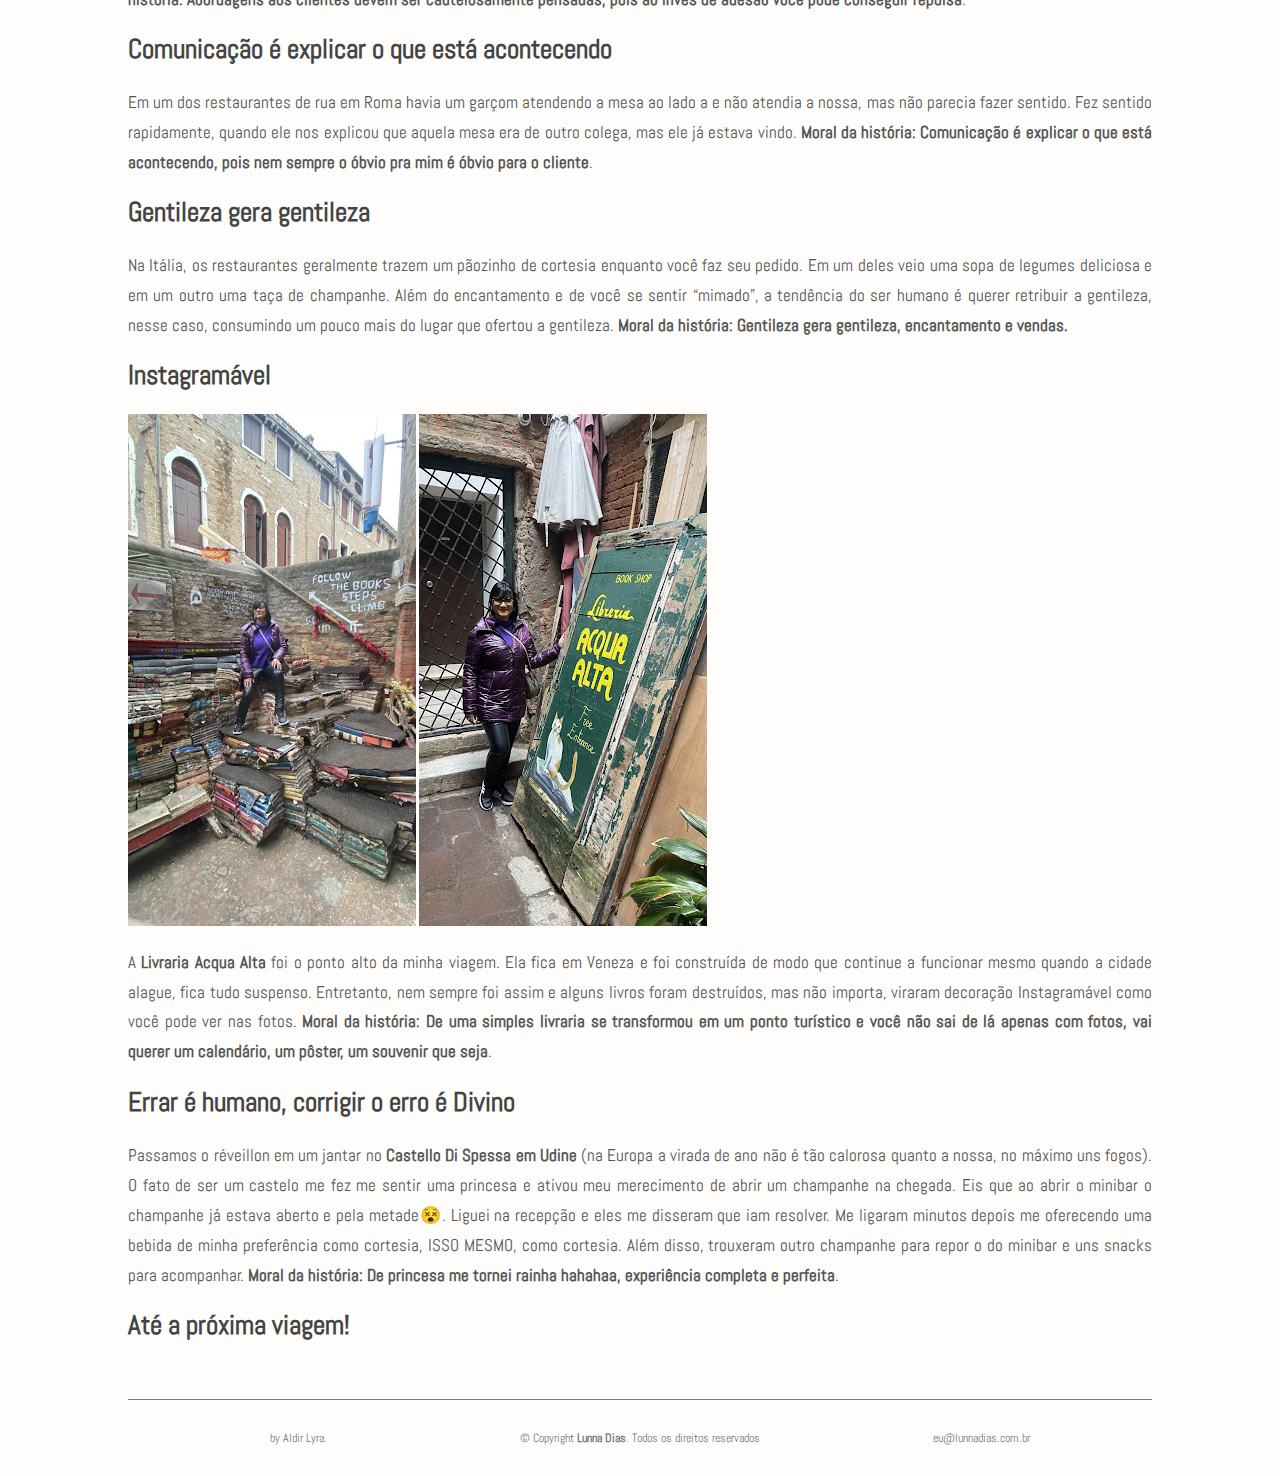
<file: blog.html>
<!DOCTYPE html>
<html lang="en">

<head>
	<meta charset="utf-8">
	<meta http-equiv="X-UA-Compatible" content="IE=edge">
	<title>Blog - Lunna Dias</title>
	<meta name="viewport" content="width=device-width, initial-scale=1">
	<meta name="Description" lang="en" content="open source html and css template">
	<link href="img/small logo.png" rel="icon">
	<meta name="author" content="mlp design">
	<meta name="robots" content="index, follow">
	<link rel="stylesheet" href="css/slide.css">
	<link rel="stylesheet" href="css/style-blog.css">
</head>

<body>
	<div id="menu">
		<nav>
			<input type="checkbox" id="show-menu" role="button">
			<label for="show-menu" class="open"><span class="fa fa-bars"></span></label>
			<label for="show-menu" class="close"><span class="fa fa-times"></span></label>
			<ul id="topnav">
				<li><a href="index.html">Voltar para página inicial</a></li>
				<li><a href="#">Encatamento no velho mundo</a></li>
				<!-- <li><a href="#">Gratis</a></li> -->
				<!-- <li><a href="#">Random</a></li> -->
				<!-- <li><a href="#">Search</a></li> -->
				<li>
					<ul>
						<li><a href="https://www.youtube.com/c/LunnaDiasMais" target="_blank"><i
									class="fa fa-youtube"></i></a></li>
						<li><a href="https://www.instagram.com/lunnadiasfruervang/" target="_blank"><i
									class="fa fa-instagram"></i></a></li>
						<li><a href="https://www.linkedin.com/in/lunnadias/" target="_blank"><i
									class="fa fa-linkedin"></i></a></li>
					</ul>
				</li>
			</ul>
		</nav>
	</div>
	<div id="container">
		<div id="pageheader">
			<h1>Encatamento no velho mundo</h1>
			<p>Por: Lunna Dias</p>
		</div>

		<div class="section">
			<div class="pageitem">
				<div id="slider">
					<figure>
						<img src="img/blog/Copenhagen-Dinamarca-1.jpg" alt>
						<!-- <img src="http://lorempixel.com/g/680/300/nature/1" alt> -->
						<!-- <img src="http://lorempixel.com/g/680/300/city/1" alt> -->
						<!-- <img src="http://lorempixel.com/g/680/300/people/1" alt> -->
						<!-- note 1st image is also the last -->
					</figure>
				</div>
			</div>
		</div>

		<!-- <div class="section">
			<div class="pageitem">
				<div class="col">
					<h2>Aenean at Ipsum</h2>
					<p>Phasellus ac leo eget felis egestas vestibulum nec at velit. Vivamus venenatis, <a href="#">nibh
							ut tempus viverra</a>, tellus augue pulvinar sapien, at iaculis justo nisi non metus.
						Quisque quis malesuada arcu, sed ultricies nibh. Duis vehicula metus quis arcu rutrum faucibus
						eget ut ex. Curabitur lacus justo, iaculis congue suscipit quis, posuere at turpis. Class aptent
						taciti sociosqu ad litora torquent per conubia nostra, per inceptos himenaeos. Donec in quam non
						urna volutpat consequat. Proin mollis ut mauris et venenatis. Vivamus dui nibh, blandit vitae
						pellentesque sed, finibus sit amet nulla.</p>
				</div>
				<div class="col">
					<h2>Etiam Eleifend Imperdiet Elit</h2>
					<p>Nunc rhoncus convallis ex, eget viverra ex pulvinar non. Suspendisse enim ligula, varius sed
						rutrum id, bibendum vitae lectus. Mauris mollis pellentesque diam et congue. Praesent dignissim
						semper facilisis. Duis gravida, elit nec iaculis efficitur, sem orci commodo lectus, id cursus
						sem diam in eros. Maecenas porta mi sed diam condimentum gravida. Nam a ligula consectetur,
						imperdiet lacus nec, rutrum dui. Sed aliquam at magna non mollis. Duis fermentum purus eget nisi
						dictum, vitae bibendum nulla cursus.</p>
				</div>
			</div>
		</div> -->

		<div class="section">
			<div class="pageitem">
				<!-- <h2>Nec Pretium Condimentum</h2> -->
				<p>No mês de dezembro fiz uma viagem a Dinamarca e aproveitei para conhecer Luxemburgo e algumas cidades
					da Itália. Amo viajar, conhecer lugares e coisas novas então, aproveitei para registrar cada
					atendimento que experimentei para compartilhar com vocês. Minhas observações tem como base teórica o
					atendimento mágico da Disney (quem já participou do meu treinamento fará a conexão imediatamente).
					Espero que gostem e aproveitem em suas empresas! Sucesso a todos!</p>

				<h2>Empatia, Iniciativa e Cortesia</h2>
				<p>Não tínhamos passagem de Palmas a Brasília então fomos dirigindo. À noite paramos para dormir em
					<strong>Alto Paraíso de Goiás</strong> numa pousada chamada <strong>Chalés Alto da
						Estância</strong>. O atendente que nos
					recebeu sabia que precisávamos “nos sentir em casa, fora de casa”, pois é geralmente assim que
					turistas querem se
					sentir, empatia com os sentimentos dos clientes, check! Além disso, ele fez uma brilhante
					apresentação da pousada com detalhes que poderíamos nem precisar eventualmente, mas iniciativa é
					isso, detectar as necessidades para que o cliente não precise se esforçar.
				</p>
				<p>
					E por fim, a cortesia, a educação na qual me senti sendo recebida por um amigo. O atendente nos
					informou tudo que estava acontecendo na cidade naquele momento, algo que não faz parte da função
					dele, mas ele decidiu fazer. A mesma alegria que me fez me sentir na casa de amigos para jantar
					aconteceu no restaurante Grani de Sali em Roma. Tudo isso, envolve interesse genuíno no que se faz e
					não é possível ensinar em um treinamento. <strong>Moral da história: É importante que os líderes
						identifiquem o interesse genuíno já na contratação</strong>.
				</p>

				<h2>Pessoas, Ambiente e Processo</h2>
				<p>
					Antes de embarcar em Brasília fomos conhecer o restaurante Fogo de Chão. No meio do atendimento eu
					percebi que eu não estava sendo atendida pelo mesmo garçom, mas por vários e eles eram diferentes😦.
					Eu entendi que existia um script, uma ordem do que era servido e feito então todos eles sabiam em
					que passo do processo nossa mesa estava. O nível de atenção deles era espetacular. Fui ao banheiro e
					entrei em algum lugar errado, quando estava, lá um deles me buscou e me levou até a porta do lugar
					certo. Precisava? Não, mas eles eram incríveis. <strong>Moral da história: Pessoas, ambiente e processos
						integrados fazem a mágica acontecer</strong>.
				</p>
				<h2>CHAPÉU do SIM</h2>
				<p>
					No Check in da companhia aérea descobrimos que o vôo ia atrasar 1 hora, o que aparentemente parecia
					não ser nada, atrasaria todos os vôos posteriores e um deles não fazia parte da mesma passagem. Ao
					explicar isso ao atendente, ele usou o que costumo chamar de chapéu do sim, ele se disponibilizou a
					resolver mesmo a parte que “não era problema dele”. Minutos de ligações e estávamos com uma passagem
					melhor do que antes.
					E aqui faço um adendo, mesmo que ele não pudesse resolver essa não foi a primeira coisa que ele
					falou. O que não aconteceu com a atendente da volta que estava usando o chapéu do não, apenas
					dizendo que não era possível e pronto (essa eu não quero lembrar, rsrsrs). <strong>Moral da
						história: Eu
						como cliente senti que ele estava pronto para resolver, mesmo se não fosse possível</strong>.
				</p>

				<h2>Tecnologia para facilitar e não para estressar</h2>
				<p>
					Em um dos aeroportos decidi testar uma loja <strong>7-Eleven</strong> (aquela rede americana de
					lojas de
					conveniência) que era por reconhecimento facial.
				</p>
				<p>
					Você fazia o reconhecimento na entrada e passava seu cartão com um valor simbólico para conseguir
					entrar. Lá dentro você pegava o que precisava e era debitado automaticamente do seu cartão. Não era
					tão prático quanto parece e quando tentei entrar entendi porquê o grupo que estava na minha frente
					desistiu. <strong>Moral da história: Se o cliente tem que se esforçar a experiência já fica
						comprometida,
						mas se ele além disso, ainda se estressa, não preciso nem falar…</strong>
				</p>

				<h2>"É difícil liderar uma cavalaria se você não sabe montar a cavalo.” Adlai Stevenson</h2>

				<p>
					Em Luxemburgo fui no show da banda Parov Stelar. A banda foi criada por um DJ que também se
					apresenta no palco junto com a banda, tem dois vocalistas, três instrumentos de sopro, bateria e
					baixo, ufa! O estilo é chamado de Electro Swing. Eu não conhecia e confesso que me surpreendi com a
					técnica perfeitamente coordenada e integrada de vocais e instrumentos. É diferente de tudo que já vi
					e ouvi.
				</p>
				<p>
					Mas o que trouxe a reflexão para cá, foi como é complexo liderar diferentes perfis de pessoas,
					liderar talentos diferentes, ou seja, liderar o diferente. Moral da história: É bem mais fácil
					liderar os iguais, mas conseguir liderar os desiguais com êxito, com certeza o resultado é
					espetacular. Deixo aqui o link de um show para vocês conhecerem. <strong><a
							href="https://www.youtube.com/watch?v=w1NYVEJ_v_E">Saiba mais...</a></strong>
				</p>

				<h2>Você não é mais, não é menos, você é ÚNICO!</h2>
				<p>
					Eu como amante da gastronomia, o que mais amo nas viagens são restaurantes. O que observo na Europa
					são restaurantes pequenos, super originais com pouca diversidade de pratos, mas com aquele
					diferencial que nenhum outro terá.
				</p>
				<p>
					Na <strong>Place d’Armes em Luxemburgo</strong> existe uma diversidade de restaurantes e poderíamos
					dizer que “nenhum
					concorre com outro”, pois eles possuem pratos únicos. <strong>Moral da história: Nem sempre você vai
						se
						diferenciar naquilo que faz melhor que os outros, quem sabe você pode se diferenciar com aquilo
						que
						você faz e que ninguém mais faz</strong>.
				</p>

				<h2>
					"Treine seus colaboradores para que queiram sair, trate-os bem para que queiram ficar." Richard
					Branson
				</h2>
				<p>
					O atendimento em lojas, restaurantes, bares na <strong>Dinamarca</strong> é feito em sua maioria por
					jovens em seus
					primeiros empregos e mais um detalhe: é um trabalho passageiro, pois estão estudando para iniciarem
					em outras carreiras. Não é comum encontrar pessoas mais velhas nesses trabalhos. Feita esta
					introdução, imagino que você já entendeu onde quero chegar. O atendimento não é espetacular e nem
					incrível (poderia ser, mas enfim não é).
				</p>
				<p>
					Fui a um dia de compras com a sogra no shopping e vivi uma experiência relacionada a isso. Encontrei
					um look imperdível e na arara mencionava 30% de desconto se você tivesse o aplicativo da loja, claro
					que baixei e me cadastrei. No caixa a mocinha super jovem não conseguia ler o código de barra do meu
					aplicativo, me parece que tinha algo a ver com meu número de celular que não era do país. Ela achou
					por bem me dizer que não tinha desconto, dado ao desconforto de não saber o que fazer. A cliente
					peculiar aqui também é peculiar em inglês kkkkk. Eu disse que se estava escrito na arara não fazia o
					menor sentido ela dizer que o desconto não procedia.
				</p>
				<p>
					Nervosa ela foi em busca de ajuda e uma colega mais velha chegou e resolveu tudo. <strong>Moral da
						história: Não é porquê um colaborador não vai ficar “para sempre” que significa que não é
						preciso treiná-lo.
						Enquanto isso, ele está fazendo você perder alguns clientes.</strong>

				</p>

				<h2>
					"Eupreendedor" na Dinamarca
				</h2>
				<p>
					Para se contratar um colaborador na Dinamarca os impostos são altíssimos, assim muitos
					empreendedores menores preferem fazer tudo sozinhos ou, no máximo, contratar um colaborador apenas.
					Isso faz com que o atendimento não seja encantador, mas seja funcional. Fomos a uma loja de charutos
					onde o “eupresário" atendia, recebia e fazia o embrulho de presente.
				</p>
				<p>
					Quando ele começou a embrulhar o presente acreditamos que ficaríamos lá 20 minutos, mas ele tinha a
					“técnica” e foi super rápido dada a fila que se aglomerava atrás de nós. O mesmo aconteceu numa loja
					de porcelanas, a artesã fazia as peças, atendia, recebia e embrulhava. <strong>Moral da história: É
						quase
						impossível ser encantador fazendo um pouco de tudo</strong>.
				</p>

				<h2>Técnicas agressivas de vendas, It's over!</h2>
				<p>
					No <strong>Coliseu em Roma</strong> eu me senti rejeitando aquelas ligações de São Paulo kkkkk. Há
					vários guias
					turísticos te abordando com total falta de educação, com técnicas super agressivas, com gatilhos
					mentais insuportáveis de como não ser enganado (quando ele mesmo está tentando te enganar kkkk). No
					fim das contas, quando me livrei deles descobri que nem sei exatamente o que eles faziam ou queriam
					diante de uma abordagem extremamente desagradável. Observei o mesmo em Veneza, nos restaurantes com
					cadeiras na calçada, os mais vazios tinham a abordagem mais invasiva. <strong>Moral da história:
						Abordagens
						aos clientes devem ser cautelosamente pensadas, pois ao invés de adesão você pode conseguir
						repulsa</strong>.
				</p>

				<h2>Comunicação é explicar o que está acontecendo</h2>

				<p>
					Em um dos restaurantes de rua em Roma havia um garçom atendendo a mesa ao lado a e não atendia a
					nossa, mas não parecia fazer sentido. Fez sentido rapidamente, quando ele nos explicou que aquela
					mesa era de outro colega, mas ele já estava vindo. <strong>Moral da história: Comunicação é explicar
						o que
						está acontecendo, pois nem sempre o óbvio pra mim é óbvio para o cliente</strong>.
				</p>

				<h2>Gentileza gera gentileza</h2>

				<p>
					Na Itália, os restaurantes geralmente trazem um pãozinho de cortesia enquanto você faz seu pedido.
					Em um deles veio uma sopa de legumes deliciosa e em um outro uma taça de champanhe. Além do
					encantamento e de você se sentir “mimado”, a tendência do ser humano é querer retribuir a gentileza,
					nesse caso, consumindo um pouco mais do lugar que ofertou a gentileza. <strong>Moral da história:
						Gentileza
						gera gentileza, encantamento e vendas.</strong>
				</p>

				<h2>Instagramável</h2>

				<figure>
					<img src="img/blog/viagem1.jpg" alt>
					<img src="img/blog/viagem2.jpg" alt>
					<!-- <img src="http://lorempixel.com/g/680/300/nature/1" alt> -->
					<!-- <img src="http://lorempixel.com/g/680/300/city/1" alt> -->
					<!-- <img src="http://lorempixel.com/g/680/300/people/1" alt> -->
					<!-- note 1st image is also the last -->
				</figure>

				<p>
					A <strong>Livraria Acqua Alta</strong> foi o ponto alto da minha viagem. Ela fica em Veneza e foi
					construída de modo
					que continue a funcionar mesmo quando a cidade alague, fica tudo suspenso. Entretanto, nem sempre
					foi assim e alguns livros foram destruídos, mas não importa, viraram decoração Instagramável como
					você pode ver nas fotos. <strong>Moral da história: De uma simples livraria se transformou em um
						ponto
						turístico e você não sai de lá apenas com fotos, vai querer um calendário, um pôster, um
						souvenir
						que seja</strong>.
				</p>

				<h2>
					Errar é humano, corrigir o erro é Divino
				</h2>
				<p>
					Passamos o réveillon em um jantar no <strong>Castello Di Spessa em Udine</strong> (na Europa a
					virada de ano não é
					tão calorosa quanto a nossa, no máximo uns fogos). O fato de ser um castelo me fez me sentir uma
					princesa e ativou meu merecimento de abrir um champanhe na chegada. Eis que ao abrir o minibar o
					champanhe já estava aberto e pela metade😵. Liguei na recepção e eles me disseram que iam resolver.
					Me ligaram minutos depois me oferecendo uma bebida de minha preferência como cortesia, ISSO MESMO,
					como cortesia. Além disso, trouxeram outro champanhe para repor o do minibar e uns snacks para
					acompanhar. <strong>Moral da história: De princesa me tornei rainha hahahaa, experiência completa e
						perfeita</strong>.
				</p>

				<h2>
					Até a próxima viagem!
				</h2>
			</div>
		</div>

		<!-- <div class="section">
			<div class="pageitem">
				<div class="col">
					<h2>Phasellus Ac Leo Eget</h2>
					<p> Vivamus venenatis, nibh ut tempus viverra, tellus augue pulvinar sapien, at iaculis justo nisi
						non metus. Quisque quis malesuada arcu, sed ultricies nibh. Duis vehicula metus quis arcu rutrum
						faucibus eget ut ex. Curabitur lacus justo, iaculis congue suscipit quis, posuere at turpis.
					</p>
					<p>Class aptent taciti sociosqu ad litora torquent per conubia nostra, per inceptos himenaeos. Donec
						in quam non urna volutpat consequat. Proin mollis ut mauris et venenatis. Vivamus dui nibh,
						blandit vitae pellentesque sed, finibus sit amet nulla.</p>
				</div>
				<div class="col">
					<h2>Etiam Imperdiet Elit</h2>
					<p>Nunc rhoncus convallis ex, eget viverra ex pulvinar non. Suspendisse enim ligula, varius sed
						rutrum id, bibendum vitae lectus. Mauris mollis pellentesque diam et congue. Praesent dignissim
						semper facilisis. Duis gravida, elit nec iaculis efficitur, sem orci commodo lectus, id cursus
						sem diam in eros. </p>
					<p>Maecenas porta mi sed diam condimentum gravida. Nam a ligula consectetur, imperdiet lacus nec,
						rutrum dui. Sed aliquam at magna non mollis. Duis fermentum purus eget nisi dictum, vitae
						bibendum nulla cursus.</p>
				</div>
				<div class="col">
					<h2>Morbi Bibendum</h2>
					<p>Donec ut faucibus erat, vel efficitur enim. Fusce sit amet ligula eu libero lacinia condimentum
						sed in turpis. Vestibulum ante ipsum primis in faucibus orci luctus et ultrices posuere cubilia
						Curae; Vivamus pulvinar metus vel neque sagittis, at pharetra tellus tincidunt. Sed semper
						euismod ipsum, feugiat consequat nisi eleifend et. Duis volutpat gravida efficitur. Nulla
						iaculis blandit semper. Maecenas eget aliquet libero. Donec sit amet sagittis erat. Sed
						elementum felis id interdum cursus. Phasellus ac urna feugiat, placerat massa et, vestibulum
						odio. Aenean eu nisl lobortis, tincidunt ligula rhoncus, convallis mi.</p>
				</div>
			</div>
		</div> -->

		<!-- footer items go here
<div class="section">
<div id="footer">

</div>
</div>
-->

		<div class="section">
			<div id="credits">
				<div class="col">
					<p>by Aldir Lyra.</p>
				</div>
				<div class="col">
					&copy; Copyright <strong>Lunna Dias</strong>. Todos os direitos reservados
				</div>

				<!-- This part has to be kept intact under the CC-NC Licence -->
				<div class="col">
					<p><a href="eu@lunnadias.com.br"></a>eu@lunnadias.com.br</p>
				</div>
				<!-- CC-NC Licence credit ends here -->

			</div>
		</div>

	</div>
</body>

</html>
</file>
<file: css/slide.css>
/* @keyframes slideshow {
0% { left: 0%; }
20% { left: 0%; }
40% { left: -100%; }
55% { left: -100%; }
70% { left: -200%; }
85% { left: -200%; }
100% { left: -300%; }
} */
body {
  margin: 0;
}

div#slider {
  overflow: hidden;
}

div#slider figure img {
  width: 20%;
  float: center;
}

div#slider figure {
  position: relative;
  width: 500%;
  margin: 0;
  left: 0;
  text-align: left;
  font-size: 0;
  animation: 20s slideshow infinite;
}

figure {
  margin: 0;
  left: 0;
}

@media (max-width: 800px) {
  img {
    max-width: 80%;
  }
}
</file>
<file: css/style-blog.css>
﻿@import url(http://fonts.googleapis.com/css?family=Abel);
@import url(https://cdnjs.cloudflare.com/ajax/libs/font-awesome/4.6.3/css/font-awesome.css);

body {
    background-color: #fefdfb;
    color: #555;
    font-family: 'Abel', sans-serif;
    font-size: 93%;
    font-weight: normal;
    margin: 0;
}

a:link,
a:visited,
a:active {
    color: inherit;
    text-decoration: none;
}

a:hover {
    color: #000;
    text-decoration: underline;
}

.right {
    text-align: right;
}

.hide {
    display: none;
}

nav {
    display: table;
    table-layout: fixed;
    width: 75%;
    margin: 0 auto;
}

#menu {
    width: 100%;
    min-height: 35px;
    background-color: #000;
    position: fixed;
    z-index: 100;
    top: 0;
    left: 0;
}

#menu a {
    background-color: inherit;
    color: #fff;
}

ul#topnav {
    display: table-row;
    padding: 0;
    overflow: hidden;
    position: relative;
    bottom: 0;
}

ul#topnav li {
    list-style-type: none;
    display: table-cell;
    text-align: center;
    vertical-align: middle;
}

ul#topnav li a {
    display: block;
    padding: 8px;
    text-decoration: underline;
}


ul#topnav li a:hover {
    color: #777;
    text-decoration: none;
}

ul#topnav li>ul {
    list-style-type: none;
    margin: 0;
    padding: 0;
}


ul#topnav li>ul>li {
    font-size: 120%;
    float: left;
    display: inline;
    padding-right: 5px;
}

#container {
    width: 100%;
    margin-top: 48px;
}

#pageheader {
    display: table;
    width: 80%;
    margin: auto;
}

.section {
    width: 80%;
    border-top: 1px solid #777;
    padding: 20px 0;
    margin: auto;
}

.pageitem {
    display: table;
    table-layout: fixed;
    width: 100%;
    margin-bottom: 15px;
    padding-top: 15px;
    text-align: justify;
}

.pageitem h1 {
    font-size: 250%;
    font-weight: normal;
    color: #555;
    margin: 0;
    text-align: left;
}

.pageitem h2 {
    font-size: 180%;
    background-color: inherit;
    color: #444;
    margin-top: 0;
}

.pageitem p {
    padding: 0;
    margin: 1em 0;
    font-size: 115%;
    line-height: 175%;
}

.pageitem a {
    text-decoration: underline;
}

.pageitem .col {
    padding: 0 2% 0 1%;
}

.col {
    display: table-cell;
}

#footer {
    display: table;
    width: 100%;
    margin-bottom: 15px;
    padding: 15px 0;
    text-align: left;
    font-size: 89%;
    color: #999;
}

#footer p {
    text-align: left;
    padding: 0;
}

#credits {
    display: table;
    table-layout: fixed;
    width: 100%;
    font-size: 12px;
    color: #777;
    line-height: 100%;
    text-align: center;
}

#show-menu {
    display: none;
}

.open,
.close {
    background-color: inherit;
    color: #fff;
    text-align: right;
    font-weight: normal;
    font-size: 1.5em;
    padding: 0;
    position: absolute;
    top: 10%;
    right: 5%;
    display: none;
}


/* start make items responsive */
@media screen and (max-width : 1024px) {


    /* menu */
    ul#topnav {
        display: none;
    }

    .hide,
    .open {
        display: block;
    }


    #show-menu:checked~.open {
        display: none;
    }

    #show-menu:checked~.close {
        font-size: 1.6em;
        display: block;
    }

    #show-menu:checked~ul#topnav {
        display: block;
        position: absolute;
        top: 100%;
        right: 0%;
        width: 100%;
        margin: 0;
        margin-bottom: 1%;
        overflow: visible;
    }

    ul#topnav li {
        display: block;
        text-align: center;
        margin: 0;
        background-color: #000;
        padding: 1% 0;
    }

    ul#topnav li a {
        display: block;
        padding-right: 0%;
        padding-bottom: 5px;
        text-decoration: none;
    }

    ul#topnav li a:hover {
        text-decoration: underline;
    }


    ul#topnav li>ul {
        display: table;
        float: none;
        table-layout: fixed;
        margin: 0 auto;
    }

    ul#topnav li>ul>li {
        padding-left: 10px;
    }

    /* other items */
    .pageitem h2 {
        font-size: 120%;
    }

    .pageitem p {
        padding: 0;
        line-height: 150%;
        font-size: 99%;
    }

    .pageitem .col {
        padding: 0 3% 0 2%;
    }

}

@media screen and (max-width : 700px) {

    .col {
        float: left;
        margin: auto;
        width: 100%;
        margin-bottom: 10%;
    }

    #credits p {
        text-align: center;
        margin-bottom: -10%;
    }

}

/* end make items responsive */
</file>
